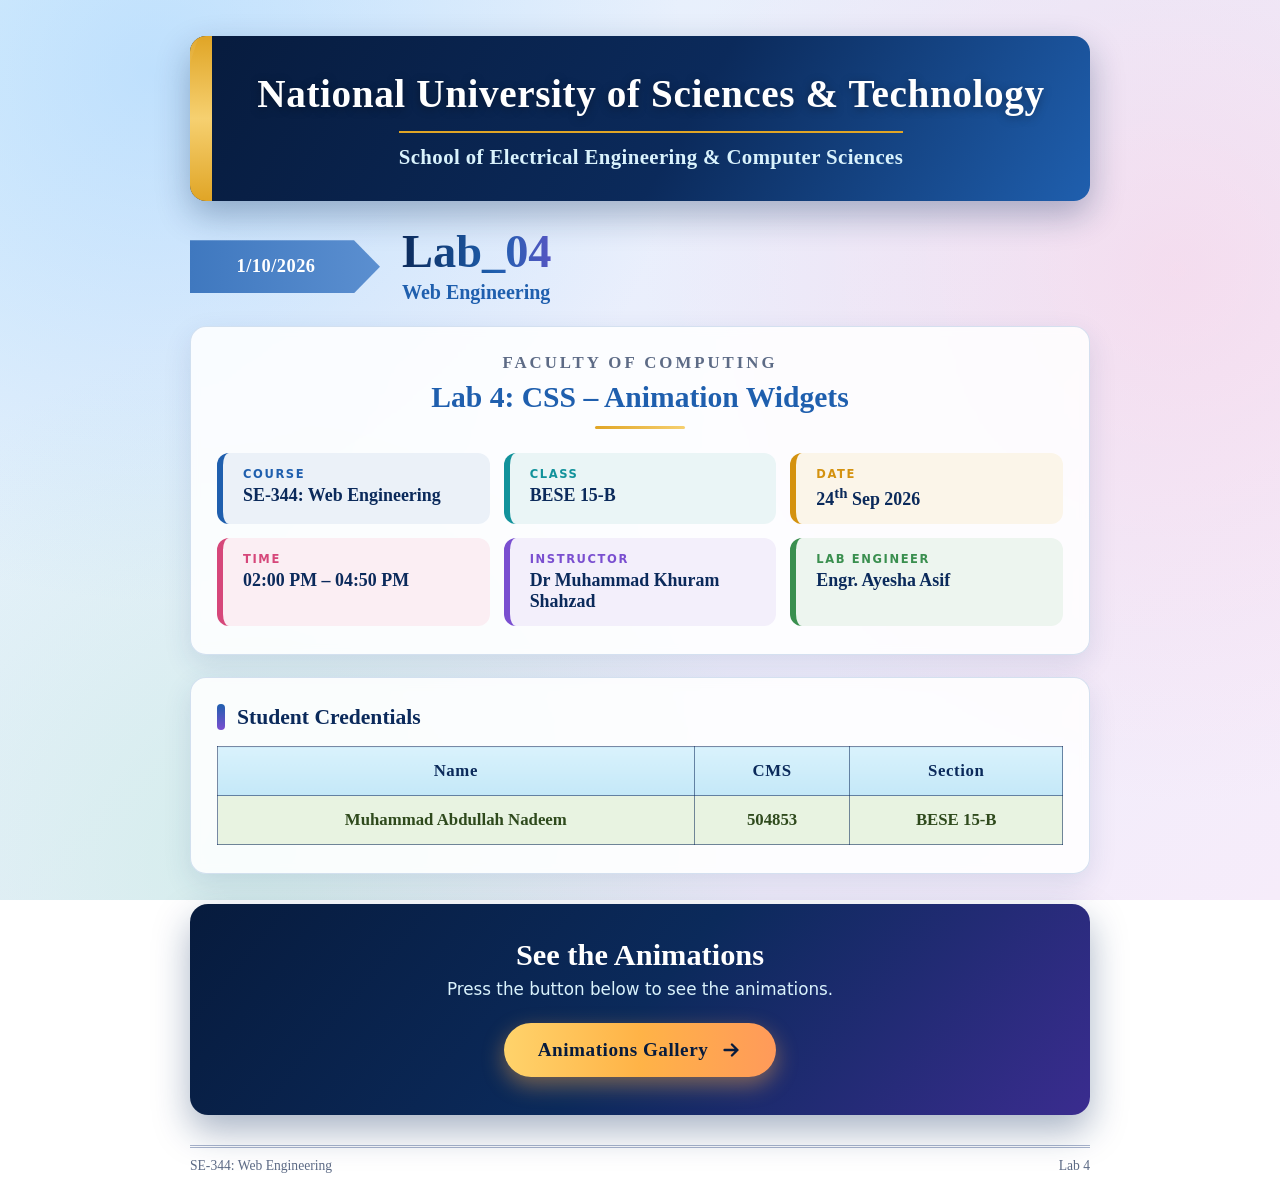
<file: index.html>
<!DOCTYPE html>
<html lang="en">
<head>
  <meta charset="UTF-8">
  <meta name="viewport" content="width=device-width, initial-scale=1.0">
  <title>Lab 4 &ndash; CSS Animation Widgets | Web Engineering</title>
  <link rel="stylesheet" href="home.css">
</head>
<body>

  <div class="sheet">

    <!-- University & school name -->
    <header class="uni-banner">
      <span class="uni-banner__bar" aria-hidden="true"></span>
      <div class="uni-banner__text">
        <h1 class="uni-name">National University of Sciences &amp; Technology</h1>
        <p class="school-name">School of Electrical Engineering &amp; Computer Sciences</p>
      </div>
    </header>

    <main>

      <!-- Lab title + date ribbon -->
      <section class="lab-heading" aria-label="Lab title">
        <div class="ribbon"><time datetime="2026-10-01">1/10/2026</time></div>
        <div class="lab-heading__title">
          <h2>Lab_04</h2>
          <p>Web Engineering</p> 
        </div>
      </section>

      <!-- Course details -->
      <section class="card course" aria-labelledby="lab-topic">
        <p class="eyebrow">Faculty of Computing</p>
        <h2 id="lab-topic" class="lab-topic">Lab 4: CSS &ndash; Animation Widgets</h2>

        <dl class="info-grid">
          <div class="info info--blue">
            <dt>Course</dt>
            <dd>SE-344: Web Engineering</dd>
          </div>
          <div class="info info--teal">
            <dt>Class</dt>
            <dd>BESE 15-B</dd>
          </div>
          <div class="info info--gold">
            <dt>Date</dt>
            <dd>24<sup>th</sup> Sep 2026</dd>
          </div>
          <div class="info info--rose">
            <dt>Time</dt>
            <dd>02:00 PM &ndash; 04:50 PM</dd>
          </div>
          <div class="info info--violet">
            <dt>Instructor</dt>
            <dd>Dr Muhammad Khuram Shahzad</dd>
          </div>
          <div class="info info--green">
            <dt>Lab Engineer</dt>
            <dd>Engr. Ayesha Asif</dd>
          </div>
        </dl>
      </section>

      <!-- Student credentials -->
      <section class="card credentials" aria-labelledby="cred-title">
        <h2 id="cred-title" class="section-title">Student Credentials</h2>
        <div class="table-wrap">
          <table>
            <thead>
              <tr>
                <th scope="col">Name</th>
                <th scope="col">CMS</th>
                <th scope="col">Section</th>
              </tr>
            </thead>
            <tbody>
              <tr>
                <td>Muhammad Abdullah Nadeem</td>
                <td>504853</td>
                <td>BESE 15-B</td>
              </tr>
            </tbody>
          </table>
        </div>
      </section>

      <!-- Call to action -->
      <section class="cta" aria-labelledby="cta-title">
        <h2 id="cta-title" class="cta__title">See the Animations</h2>
        <p class="cta__text">Press the button below to see the animations.</p>
        <a class="cta__button" href="animations.html">
          <span>Animations Gallery</span>
          <svg class="cta__arrow" viewBox="0 0 24 24" width="22" height="22" aria-hidden="true">
            <path d="M5 12h14M13 6l6 6-6 6" fill="none" stroke="currentColor" stroke-width="2.6" stroke-linecap="round" stroke-linejoin="round"/>
          </svg>
        </a>
      </section>

    </main>

    <footer class="sheet-footer">
      <span>SE-344: Web Engineering</span>
      <span>Lab 4</span>
    </footer>

  </div>

</body>
</html>
</file>
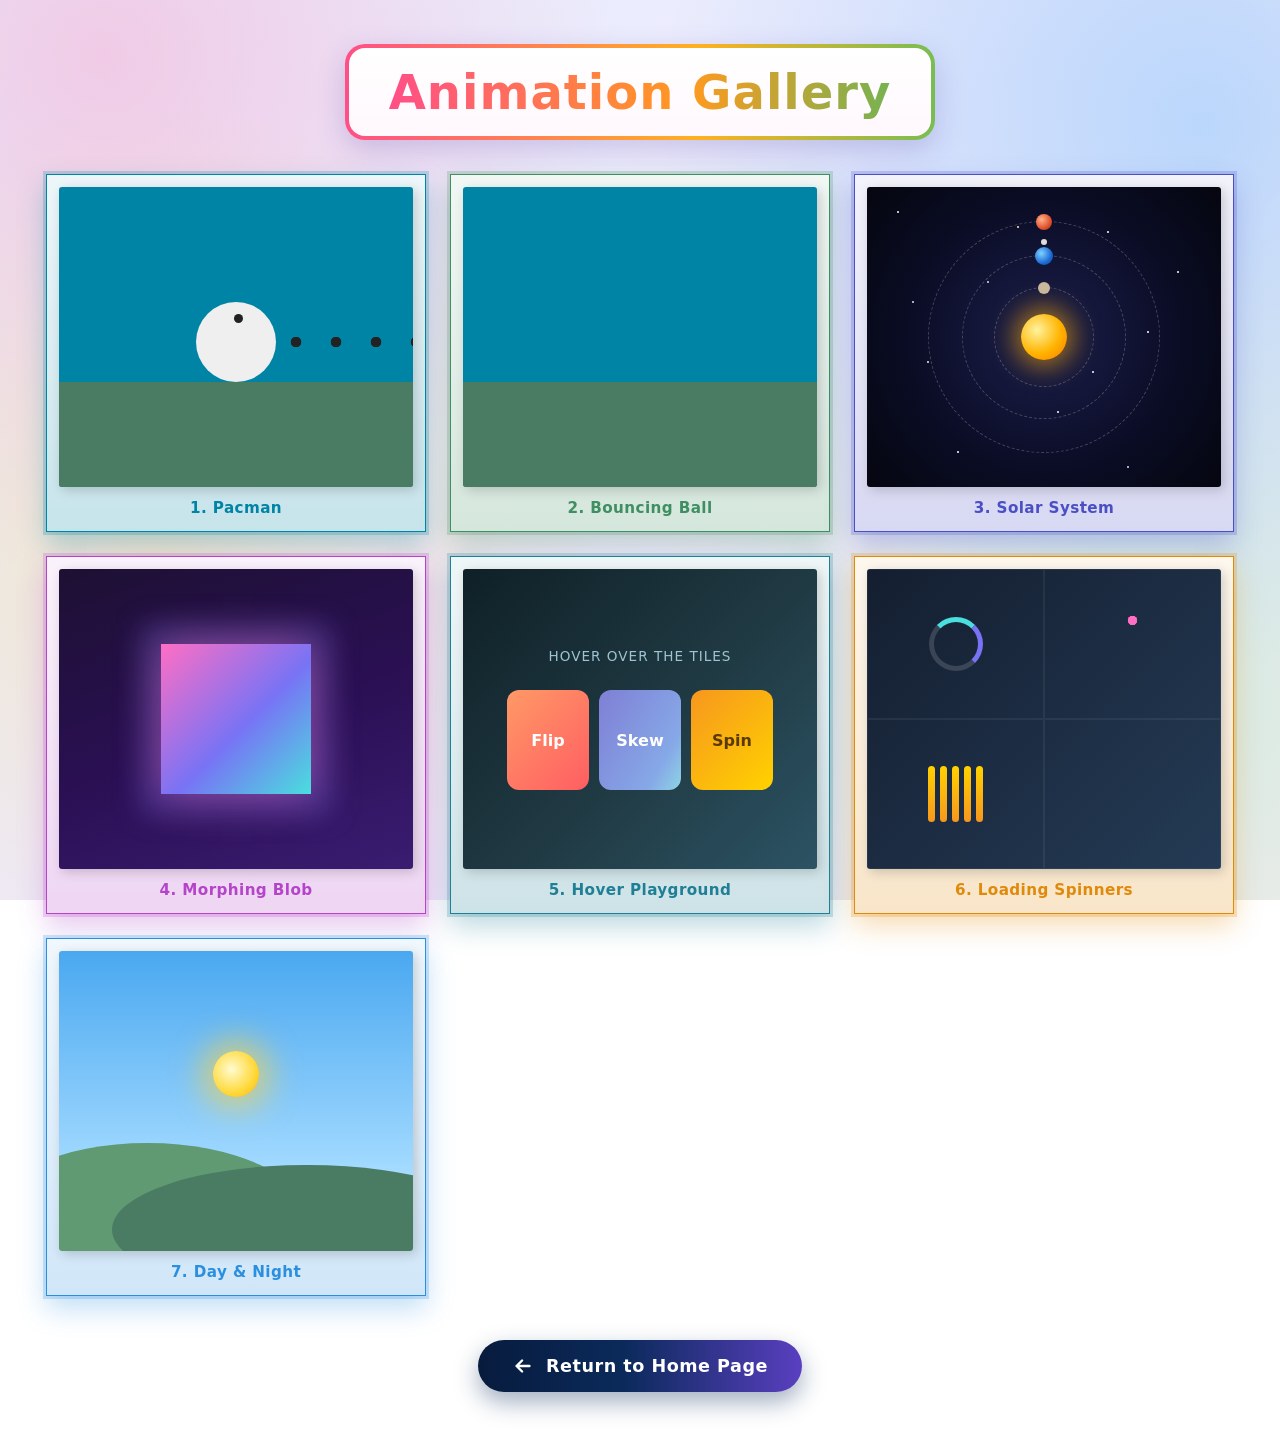
<file: animations.html>
<!DOCTYPE html>
<html lang="en">
<head>
  <meta charset="UTF-8">
  <meta name="viewport" content="width=device-width, initial-scale=1.0">
  <title>Animations Gallery</title>
  <link rel="stylesheet" href="styles.css">
  <link rel="stylesheet" href="gallery.css">
</head>
<body>

  <header class="page-header">
    <h1><span>Animation Gallery</span></h1>
  </header>

  <main class="gallery">

    <!-- 1. PACMAN (mandatory) -->
    <section class="frame" aria-labelledby="t-pacman">
      <div class="scene scene--sky">
        <div class="ground"></div>
        <div class="pacman" role="img" aria-label="Pacman opening and closing its mouth">
          <span class="pacman__half pacman__half--top"></span>
          <span class="pacman__half pacman__half--bottom"></span>
        </div>
        <div class="dots" aria-hidden="true"></div>
      </div>
      <h2 id="t-pacman" class="frame__title">1. Pacman</h2>
    </section>

    <!-- 2. BOUNCING BALL (mandatory) -->
    <section class="frame" aria-labelledby="t-ball">
      <div class="scene scene--sky">
        <div class="ground"></div>
        <div class="ball-lane" role="img" aria-label="A ball bouncing from right to left">
          <span class="ball-shadow"></span>
          <span class="ball"></span>
        </div>
      </div>
      <h2 id="t-ball" class="frame__title">2. Bouncing Ball</h2>
    </section>

    <!-- 3. SOLAR SYSTEM (rotation) -->
    <section class="frame" aria-labelledby="t-solar">
      <div class="scene scene--space">
        <div class="stars" aria-hidden="true"></div>
        <div class="solar" role="img" aria-label="Planets orbiting a sun">
          <div class="sun"></div>
          <div class="orbit orbit--1"><span class="planet planet--1"></span></div>
          <div class="orbit orbit--2">
            <span class="planet planet--2">
              <span class="moon-orbit"><span class="moon"></span></span>
            </span>
          </div>
          <div class="orbit orbit--3"><span class="planet planet--3"></span></div>
        </div>
      </div>
      <h2 id="t-solar" class="frame__title">3. Solar System</h2>
    </section>

    <!-- 4. MORPHING BLOB (morph + scale) -->
    <section class="frame" aria-labelledby="t-morph">
      <div class="scene scene--morph">
        <div class="blob blob--back" aria-hidden="true"></div>
        <div class="blob blob--front" role="img" aria-label="A blob of colour that morphs shape"></div>
        <span class="spark spark--1" aria-hidden="true"></span>
        <span class="spark spark--2" aria-hidden="true"></span>
        <span class="spark spark--3" aria-hidden="true"></span>
      </div>
      <h2 id="t-morph" class="frame__title">4. Morphing Blob</h2>
    </section>

    <!-- 5. HOVER PLAYGROUND (transitions on hover) -->
    <section class="frame" aria-labelledby="t-hover">
      <div class="scene scene--hover">
        <p class="hover-hint">Hover over the tiles</p>
        <div class="tiles">
          <div class="tile tile--flip" tabindex="0">
            <div class="tile__inner">
              <div class="tile__face tile__face--front">Flip</div>
              <div class="tile__face tile__face--back">Hello!</div>
            </div>
          </div>
          <div class="tile tile--skew" tabindex="0"><span>Skew</span></div>
          <div class="tile tile--spin" tabindex="0"><span>Spin</span></div>
        </div>
      </div>
      <h2 id="t-hover" class="frame__title">5. Hover Playground</h2>
    </section>

    <!-- 6. LOADERS (sequential / looping) -->
    <section class="frame" aria-labelledby="t-load">
      <div class="scene scene--loaders">
        <div class="loader-cell"><div class="ring" role="img" aria-label="Ring loader"></div></div>
        <div class="loader-cell">
          <div class="orbit-dots" role="img" aria-label="Orbiting dots loader">
            <i></i><i></i><i></i><i></i><i></i><i></i>
          </div>
        </div>
        <div class="loader-cell">
          <div class="bars" role="img" aria-label="Equalizer loader">
            <i></i><i></i><i></i><i></i><i></i>
          </div>
        </div>
        <div class="loader-cell"><div class="ripple" role="img" aria-label="Ripple loader"><i></i><i></i></div></div>
      </div>
      <h2 id="t-load" class="frame__title">6. Loading Spinners</h2>
    </section>

    <!-- 7. DAY / NIGHT (moving objects) -->
    <section class="frame" aria-labelledby="t-day">
      <div class="scene scene--day">
        <div class="night" aria-hidden="true">
          <span class="star star--1"></span><span class="star star--2"></span>
          <span class="star star--3"></span><span class="star star--4"></span>
          <span class="star star--5"></span><span class="star star--6"></span>
        </div>
        <div class="cloud cloud--1" aria-hidden="true"></div>
        <div class="cloud cloud--2" aria-hidden="true"></div>
        <div class="rotator" role="img" aria-label="Sun and moon crossing the sky">
          <span class="sun-disc"></span>
          <span class="moon-disc"></span>
        </div>
        <div class="hills" aria-hidden="true">
          <span class="hill hill--back"></span>
          <span class="hill hill--front"></span>
        </div>
      </div>
      <h2 id="t-day" class="frame__title">7. Day &amp; Night</h2>
    </section>

  </main>

  <footer class="gallery-footer">
    <a class="home-button" href="index.html">
      <svg class="home-button__arrow" viewBox="0 0 24 24" width="22" height="22" aria-hidden="true">
        <path d="M19 12H5M11 6l-6 6 6 6" fill="none" stroke="currentColor" stroke-width="2.6" stroke-linecap="round" stroke-linejoin="round"/>
      </svg>
      <span>Return to Home Page</span>
    </a>
  </footer>

</body>
</html>
</file>
<file: home.css>
/* ==========================================================
   Home page (index.html)
   Palette follows the Word lab cover: navy, sky-blue, soft grey
   ========================================================== */

:root {
  --navy: #0b2a5b;
  --navy-deep: #071b3d;
  --blue: #1f5fae;
  --sky: #d9f2fc;
  --sky-soft: #eaf8fe;
  --gold: #e0a526;
  --ink: #26324a;
  --muted: #5d6b86;
  --serif: "Cambria", "Georgia", "Times New Roman", serif;
  --sans: "Segoe UI", system-ui, -apple-system, Roboto, Helvetica, Arial, sans-serif;
}

*,
*::before,
*::after { box-sizing: border-box; }

body {
  margin: 0;
  min-height: 100vh;
  font-family: var(--sans);
  color: var(--ink);
  background:
    radial-gradient(circle at 12% 8%, rgba(120, 190, 255, .35), transparent 38%),
    radial-gradient(circle at 92% 30%, rgba(255, 190, 215, .35), transparent 40%),
    radial-gradient(circle at 20% 95%, rgba(170, 235, 205, .35), transparent 38%),
    linear-gradient(135deg, #e3f3fc 0%, #ebeefc 50%, #f6ecfa 100%);
  background-attachment: fixed;
}

.sheet {
  max-width: 940px;
  margin: 0 auto;
  padding: 36px 20px 24px;
}

/* ---------- entrance animation ---------- */
.uni-banner,
.lab-heading,
.card,
.cta {
  opacity: 0;
  animation: rise .8s ease-out forwards;
}
.lab-heading { animation-delay: .15s; }
.course      { animation-delay: .3s; }
.credentials { animation-delay: .45s; }
.cta         { animation-delay: .6s; }

@keyframes rise {
  from { opacity: 0; transform: translateY(24px); }
  to   { opacity: 1; transform: translateY(0); }
}

/* ---------- university banner ---------- */
.uni-banner {
  position: relative;
  display: flex;
  overflow: hidden;
  border-radius: 16px;
  background: linear-gradient(120deg, var(--navy-deep), var(--navy) 55%, var(--blue));
  box-shadow: 0 14px 34px rgba(11, 42, 91, .32);
}

/* gold + navy vertical bar like the Word cover */
.uni-banner__bar {
  flex: 0 0 22px;
  background: linear-gradient(var(--gold), #f6d070 50%, var(--gold));
}

.uni-banner__text {
  position: relative;
  flex: 1;
  padding: 34px 28px 32px;
  text-align: center;
}

/* slow light sweep across the banner */
.uni-banner__text::after {
  content: "";
  position: absolute;
  top: 0;
  bottom: 0;
  width: 120px;
  left: -160px;
  background: linear-gradient(100deg, transparent, rgba(255, 255, 255, .16), transparent);
  transform: skewX(-18deg);
  animation: sweep 7s ease-in-out 1.2s infinite;
}
@keyframes sweep {
  0%        { left: -160px; }
  45%, 100% { left: 110%; }
}

.uni-name {
  margin: 0;
  font-family: var(--serif);
  font-size: clamp(1.45rem, 4.2vw, 2.45rem);
  line-height: 1.2;
  letter-spacing: .6px;
  color: #fff;
  text-shadow: 0 2px 10px rgba(0, 0, 0, .35);
}

.school-name {
  display: inline-block;
  margin: 14px 0 0;
  padding-top: 12px;
  border-top: 2px solid var(--gold);
  font-family: var(--serif);
  font-size: clamp(.95rem, 2.6vw, 1.3rem);
  font-weight: 700;
  letter-spacing: .4px;
  color: var(--sky);
}

/* ---------- date ribbon + lab title ---------- */
.lab-heading {
  display: flex;
  align-items: center;
  gap: 22px;
  margin: 28px 0 8px;
  flex-wrap: wrap;
}

.ribbon {
  position: relative;
  min-width: 190px;
  padding: 16px 44px 16px 26px;
  clip-path: polygon(0 0, calc(100% - 26px) 0, 100% 50%, calc(100% - 26px) 100%, 0 100%);
  background: linear-gradient(90deg, #3f78bf, #5b8fd0);
  color: #fff;
  font-family: var(--serif);
  font-size: 1.15rem;
  font-weight: 700;
  text-align: center;
  letter-spacing: .5px;
}

.lab-heading__title h2 {
  margin: 0;
  font-family: var(--serif);
  font-size: clamp(2rem, 6vw, 2.9rem);
  line-height: 1;
  color: var(--navy);
  background: linear-gradient(90deg, var(--navy), var(--blue), #7a4fd0, var(--blue), var(--navy));
  background-size: 250% 100%;
  -webkit-background-clip: text;
  background-clip: text;
  -webkit-text-fill-color: transparent;
  animation: flow 6s linear infinite;
}
@keyframes flow { to { background-position: 250% 0; } }

.lab-heading__title p {
  margin: 6px 0 0;
  font-family: var(--serif);
  font-size: 1.25rem;
  font-weight: 700;
  color: var(--blue);
}

/* ---------- cards ---------- */
.card {
  margin-top: 22px;
  padding: 26px 26px 28px;
  border-radius: 16px;
  background: rgba(255, 255, 255, .86);
  border: 1px solid rgba(31, 95, 174, .18);
  box-shadow: 0 10px 28px rgba(31, 60, 120, .12);
  backdrop-filter: blur(4px);
}

.eyebrow {
  margin: 0;
  text-align: center;
  font-family: var(--serif);
  font-size: 1.05rem;
  font-weight: 700;
  letter-spacing: 3px;
  text-transform: uppercase;
  color: var(--muted);
}

.lab-topic {
  margin: 8px 0 24px;
  text-align: center;
  font-family: var(--serif);
  font-size: clamp(1.3rem, 3.6vw, 1.85rem);
  color: var(--blue);
}
.lab-topic::after {
  content: "";
  display: block;
  width: 90px;
  height: 3px;
  margin: 12px auto 0;
  border-radius: 3px;
  background: linear-gradient(90deg, var(--gold), #f6d070);
}

/* ---------- info tiles ---------- */
.info-grid {
  display: grid;
  grid-template-columns: repeat(auto-fit, minmax(250px, 1fr));
  gap: 14px;
  margin: 0;
}

.info {
  --c: var(--blue);
  padding: 14px 18px 14px 20px;
  border-radius: 12px;
  border-left: 6px solid var(--c);
  background: color-mix(in srgb, var(--c) 9%, #fff);
  transition: transform .25s ease, box-shadow .25s ease;
}
.info:hover {
  transform: translateY(-4px);
  box-shadow: 0 10px 20px color-mix(in srgb, var(--c) 28%, transparent);
}
.info--blue   { --c: #1f5fae; }
.info--teal   { --c: #12929b; }
.info--gold   { --c: #d4920f; }
.info--rose   { --c: #d6477a; }
.info--violet { --c: #7a4fd0; }
.info--green  { --c: #3a8f4f; }

.info dt {
  margin: 0 0 4px;
  font-size: .72rem;
  font-weight: 700;
  letter-spacing: 1.6px;
  text-transform: uppercase;
  color: var(--c);
}
.info dd {
  margin: 0;
  font-family: var(--serif);
  font-size: 1.12rem;
  font-weight: 700;
  color: var(--navy);
}

/* ---------- credentials table ---------- */
.section-title {
  margin: 0 0 16px;
  font-family: var(--serif);
  font-size: 1.35rem;
  color: var(--navy);
  display: flex;
  align-items: center;
  gap: 12px;
}
.section-title::before {
  content: "";
  width: 8px;
  height: 26px;
  border-radius: 4px;
  background: linear-gradient(var(--blue), #7a4fd0);
}

.table-wrap { overflow-x: auto; }

table {
  width: 100%;
  border-collapse: collapse;
  overflow: hidden;
  font-family: var(--serif);
  border: 1.5px solid var(--navy);
}
th, td {
  padding: 14px 16px;
  text-align: center;
  border: 1px solid rgba(11, 42, 91, .55);
}
thead th {
  background: linear-gradient(var(--sky), #c4e8f8);
  color: var(--navy);
  font-size: 1.05rem;
  letter-spacing: .6px;
}
tbody td {
  background: #e8f3e1;
  color: #2f4a1d;
  font-weight: 700;
  font-size: 1.05rem;
  transition: background .25s ease;
}
tbody tr:hover td { background: #d7ecc9; }

/* ---------- call to action ---------- */
.cta {
  margin-top: 30px;
  padding: 34px 20px 38px;
  text-align: center;
  border-radius: 18px;
  color: #fff;
  background: linear-gradient(130deg, var(--navy-deep), var(--navy) 50%, #3a2c8f);
  box-shadow: 0 16px 36px rgba(11, 42, 91, .35);
}

.cta__title {
  margin: 0 0 6px;
  font-family: var(--serif);
  font-size: clamp(1.4rem, 4vw, 1.9rem);
  color: #fff;
}
.cta__text {
  margin: 0 0 24px;
  font-size: 1.05rem;
  color: var(--sky);
}

.cta__button {
  display: inline-flex;
  align-items: center;
  gap: 12px;
  padding: 16px 34px;
  border-radius: 999px;
  text-decoration: none;
  font-family: var(--serif);
  font-size: 1.2rem;
  font-weight: 700;
  letter-spacing: .5px;
  color: var(--navy-deep);
  background: linear-gradient(90deg, #ffd36b, #ffb347 50%, #ff9a5a);
  box-shadow: 0 8px 22px rgba(255, 170, 70, .45);
  animation: pulse 2.4s ease-in-out infinite;
  transition: transform .25s ease, box-shadow .25s ease, background-position .4s ease;
}
.cta__button:hover,
.cta__button:focus-visible {
  transform: translateY(-4px) scale(1.06);
  box-shadow: 0 14px 30px rgba(255, 170, 70, .65);
  outline: none;
}
.cta__button:active { transform: translateY(0) scale(.98); }
.cta__arrow { transition: transform .25s ease; }
.cta__button:hover .cta__arrow,
.cta__button:focus-visible .cta__arrow { transform: translateX(7px); }

@keyframes pulse {
  0%, 100% { box-shadow: 0 8px 22px rgba(255, 170, 70, .45), 0 0 0 0 rgba(255, 190, 90, .55); }
  50%      { box-shadow: 0 8px 22px rgba(255, 170, 70, .45), 0 0 0 14px rgba(255, 190, 90, 0); }
}

/* ---------- footer ---------- */
.sheet-footer {
  display: flex;
  justify-content: space-between;
  margin-top: 30px;
  padding-top: 10px;
  border-top: 3px double #a9b4cc;
  font-family: var(--serif);
  font-size: .85rem;
  color: var(--muted);
}

@media (max-width: 560px) {
  .card { padding: 20px 16px 22px; }
  .lab-heading { justify-content: center; text-align: center; }
}
</file>
<file: styles.css>
/* ==========================================================
   CSS Animation Lab
   1. Base & layout
   2. Pacman
   3. Bouncing ball
   4. Solar system
   5. Morphing blob
   6. Hover playground
   7. Loading spinners
   8. Day & night
   ========================================================== */

/* ---------- 1. BASE & LAYOUT ---------- */
:root {
  --sky: #0084a5;
  --ground: #4a7c63;
  --ink: #222;
  --paper: #efefef;
  --frame-line: #e0474c;
  --scene-h: 300px;
}

*,
*::before,
*::after { box-sizing: border-box; }

body {
  margin: 0;
  font-family: "Segoe UI", system-ui, -apple-system, Roboto, Helvetica, Arial, sans-serif;
  background: #fff;
  color: #2b2f36;
}

.page-header {
  text-align: center;
  padding: 36px 16px 8px;
}
.page-header h1 {
  margin: 0 0 6px;
  font-size: clamp(1.7rem, 4vw, 2.4rem);
  letter-spacing: .5px;
}
.page-header p { margin: 0; color: #6b7280; }

.gallery {
  display: grid;
  grid-template-columns: repeat(auto-fit, minmax(300px, 380px));
  justify-content: center;
  gap: 24px;
  padding: 24px 20px 40px;
}

/* the thin red frame used in the reference screenshot */
.frame {
  margin: 0;
  padding: 12px 12px 6px;
  border: 1px solid var(--frame-line);
  background: #fff;
}

.frame__title {
  margin: 0;
  padding: 12px 0 8px;
  text-align: center;
  font-size: .95rem;
  font-weight: 600;
  color: #444;
}
.frame__title small {
  display: block;
  font-size: .72rem;
  font-weight: 400;
  color: #888;
  letter-spacing: .6px;
  text-transform: uppercase;
}

.scene {
  position: relative;
  height: var(--scene-h);
  overflow: hidden;
  border-radius: 3px;
  box-shadow: 3px 3px 12px rgba(0, 0, 0, .18);
}

.scene--sky { background: var(--sky); }

.ground {
  position: absolute;
  left: 0;
  right: 0;
  bottom: 0;
  height: 35%;
  background: var(--ground);
}

.page-footer {
  text-align: center;
  padding: 0 16px 28px;
  color: #9aa0a8;
  font-size: .85rem;
}

/* ---------- 2. PACMAN ---------- */
/* Pacman stays in place: only the two halves rotate (mouth)
   and the dot strip scrolls toward the mouth. */
.pacman {
  position: absolute;
  left: 50%;
  bottom: 35%;
  width: 80px;
  height: 80px;
  margin-left: -40px;
}

.pacman__half {
  position: absolute;
  left: 0;
  width: 80px;
  height: 40px;
  background: var(--paper);
}
.pacman__half--top {
  top: 0;
  border-radius: 80px 80px 0 0;
  transform-origin: 50% 100%;
  animation: chomp-top .7s ease-in-out infinite;
}
.pacman__half--bottom {
  top: 40px;
  border-radius: 0 0 80px 80px;
  transform-origin: 50% 0;
  animation: chomp-bottom .7s ease-in-out infinite;
}

/* the eye */
.pacman__half--top::after {
  content: "";
  position: absolute;
  top: 12px;
  left: 38px;
  width: 9px;
  height: 9px;
  border-radius: 50%;
  background: var(--ink);
}

@keyframes chomp-top {
  0%, 100% { transform: rotate(-32deg); }
  50%      { transform: rotate(0deg); }
}
@keyframes chomp-bottom {
  0%, 100% { transform: rotate(32deg); }
  50%      { transform: rotate(0deg); }
}

/* the dots: one repeating radial-gradient strip that scrolls */
.dots {
  position: absolute;
  left: calc(50% + 40px);   /* starts at the lips of Pacman */
  right: 0;
  bottom: calc(35% + 35px); /* level with the middle of the mouth */
  height: 10px;
  background:
    radial-gradient(circle at 20px 5px, var(--ink) 5px, transparent 5.6px)
    0 0 / 40px 10px repeat-x;
  animation: dots-flow 1s linear infinite;
}

@keyframes dots-flow {
  from { background-position-x: 0; }
  to   { background-position-x: -40px; }
}

/* ---------- 3. BOUNCING BALL ---------- */
/* .ball-lane crosses the scene right -> left (linear, moderate speed).
   .ball bounces; each bounce is lower than the one before.
   Both use the same duration so they stay in sync and the loop is seamless. */
.ball-lane {
  position: absolute;
  top: 0;
  bottom: 35%;
  left: -40px;
  width: calc(100% + 80px);
  animation: ball-travel 8s linear infinite;
}

.ball,
.ball-shadow {
  position: absolute;
  right: 0;
}

.ball {
  bottom: 0;
  width: 40px;
  height: 40px;
  border-radius: 50%;
  background: var(--paper);
  animation: ball-bounce 8s infinite;
}

.ball-shadow {
  bottom: -5px;
  width: 40px;
  height: 8px;
  border-radius: 50%;
  background: rgba(0, 0, 0, .22);
  animation: ball-shadow 8s infinite;
}

@keyframes ball-travel {
  from { transform: translateX(0); }
  to   { transform: translateX(-100%); }
}

/* falling = ease-in (accelerate), rising = ease-out (decelerate) */
@keyframes ball-bounce {
  0%     { transform: translateY(-130px) scale(1, 1); animation-timing-function: cubic-bezier(.55, 0, 1, .45); }
  13.9%  { transform: translateY(0)      scale(1.12, .88); animation-timing-function: cubic-bezier(0, .55, .45, 1); }
  26.1%  { transform: translateY(-100px) scale(1, 1); animation-timing-function: cubic-bezier(.55, 0, 1, .45); }
  38.3%  { transform: translateY(0)      scale(1.1, .9);  animation-timing-function: cubic-bezier(0, .55, .45, 1); }
  48.5%  { transform: translateY(-70px)  scale(1, 1); animation-timing-function: cubic-bezier(.55, 0, 1, .45); }
  58.7%  { transform: translateY(0)      scale(1.08, .92); animation-timing-function: cubic-bezier(0, .55, .45, 1); }
  66.9%  { transform: translateY(-45px)  scale(1, 1); animation-timing-function: cubic-bezier(.55, 0, 1, .45); }
  75.1%  { transform: translateY(0)      scale(1.06, .94); animation-timing-function: cubic-bezier(0, .55, .45, 1); }
  81.2%  { transform: translateY(-25px)  scale(1, 1); animation-timing-function: cubic-bezier(.55, 0, 1, .45); }
  87.3%  { transform: translateY(0)      scale(1.04, .96); animation-timing-function: cubic-bezier(0, .55, .45, 1); }
  91.2%  { transform: translateY(-10px)  scale(1, 1); animation-timing-function: cubic-bezier(.55, 0, 1, .45); }
  95.1%  { transform: translateY(0)      scale(1, 1); animation-timing-function: cubic-bezier(0, .55, .45, 1); }
  97.5%  { transform: translateY(-4px)   scale(1, 1); animation-timing-function: cubic-bezier(.55, 0, 1, .45); }
  100%   { transform: translateY(0)      scale(1, 1); }
}

/* shadow shrinks and fades as the ball rises */
@keyframes ball-shadow {
  0%     { transform: scaleX(.35); opacity: .08; animation-timing-function: cubic-bezier(.55, 0, 1, .45); }
  13.9%  { transform: scaleX(1);   opacity: .25; animation-timing-function: cubic-bezier(0, .55, .45, 1); }
  26.1%  { transform: scaleX(.4);  opacity: .1;  animation-timing-function: cubic-bezier(.55, 0, 1, .45); }
  38.3%  { transform: scaleX(1);   opacity: .25; animation-timing-function: cubic-bezier(0, .55, .45, 1); }
  48.5%  { transform: scaleX(.5);  opacity: .14; animation-timing-function: cubic-bezier(.55, 0, 1, .45); }
  58.7%  { transform: scaleX(1);   opacity: .25; animation-timing-function: cubic-bezier(0, .55, .45, 1); }
  66.9%  { transform: scaleX(.65); opacity: .18; animation-timing-function: cubic-bezier(.55, 0, 1, .45); }
  75.1%  { transform: scaleX(1);   opacity: .25; animation-timing-function: cubic-bezier(0, .55, .45, 1); }
  81.2%  { transform: scaleX(.8);  opacity: .21; animation-timing-function: cubic-bezier(.55, 0, 1, .45); }
  87.3%  { transform: scaleX(1);   opacity: .25; animation-timing-function: cubic-bezier(0, .55, .45, 1); }
  91.2%  { transform: scaleX(.92); opacity: .23; animation-timing-function: cubic-bezier(.55, 0, 1, .45); }
  95.1%  { transform: scaleX(1);   opacity: .25; animation-timing-function: cubic-bezier(0, .55, .45, 1); }
  97.5%  { transform: scaleX(.97); opacity: .24; animation-timing-function: cubic-bezier(.55, 0, 1, .45); }
  100%   { transform: scaleX(1);   opacity: .25; }
}

/* ---------- 4. SOLAR SYSTEM (rotation) ---------- */
.scene--space {
  background: radial-gradient(circle at 50% 50%, #1b1f4b 0%, #0a0c24 60%, #05060f 100%);
}

.stars {
  position: absolute;
  top: 24px;
  left: 30px;
  width: 2px;
  height: 2px;
  border-radius: 50%;
  background: #fff;
  box-shadow:
    210px 20px #fff, 90px 70px #cfe3ff, 250px 120px #fff, 30px 150px #ffe9c4,
    160px 200px #fff, 230px 255px #cfe3ff, 60px 240px #fff, 120px 15px #ffe9c4,
    280px 60px #fff, 15px 90px #cfe3ff, 195px 160px #fff;
  animation: twinkle 3s ease-in-out infinite;
}

@keyframes twinkle {
  0%, 100% { opacity: 1; }
  50%      { opacity: .25; }
}

.solar {
  position: absolute;
  top: 50%;
  left: 50%;
  width: 0;
  height: 0;
}

.sun {
  position: absolute;
  width: 46px;
  height: 46px;
  margin: -23px 0 0 -23px;
  border-radius: 50%;
  background: radial-gradient(circle at 35% 35%, #fff3a0, #ffb400 55%, #ff7a00);
  box-shadow: 0 0 25px 8px rgba(255, 170, 0, .55);
  animation: sun-pulse 3s ease-in-out infinite;
}

@keyframes sun-pulse {
  0%, 100% { transform: scale(1); }
  50%      { transform: scale(1.12); }
}

.orbit {
  position: absolute;
  top: 0;
  left: 0;
  border: 1px dashed rgba(255, 255, 255, .22);
  border-radius: 50%;
  animation: spin linear infinite;
}
.orbit--1 { width: 100px; height: 100px; margin: -50px 0 0 -50px; animation-duration: 5s; }
.orbit--2 { width: 164px; height: 164px; margin: -82px 0 0 -82px; animation-duration: 11s; }
.orbit--3 { width: 232px; height: 232px; margin: -116px 0 0 -116px; animation-duration: 19s; animation-direction: reverse; }

@keyframes spin { to { transform: rotate(360deg); } }

.planet {
  position: absolute;
  top: 0;
  left: 50%;
  border-radius: 50%;
}
.planet--1 { width: 12px; height: 12px; margin: -6px 0 0 -6px; background: #c9b79c; }
.planet--2 {
  width: 18px; height: 18px; margin: -9px 0 0 -9px;
  background: radial-gradient(circle at 35% 35%, #7fd1ff, #1c6bd6 60%, #0d3d8a);
}
.planet--3 {
  width: 16px; height: 16px; margin: -8px 0 0 -8px;
  background: radial-gradient(circle at 35% 35%, #ffb18a, #e0522d 60%, #8f2a12);
}

.moon-orbit {
  position: absolute;
  top: 50%;
  left: 50%;
  width: 34px;
  height: 34px;
  margin: -17px 0 0 -17px;
  animation: spin 2s linear infinite;
}
.moon {
  position: absolute;
  top: 0;
  left: 50%;
  width: 6px;
  height: 6px;
  margin-left: -3px;
  border-radius: 50%;
  background: #ddd;
}

/* ---------- 5. MORPHING BLOB (morph + scale) ---------- */
.scene--morph {
  background: linear-gradient(160deg, #1d1033 0%, #2b1055 55%, #3a1c71 100%);
}

.blob {
  position: absolute;
  top: 50%;
  left: 50%;
  width: 150px;
  height: 150px;
  margin: -75px 0 0 -75px;
}
.blob--front {
  background: linear-gradient(135deg, #ff6ec4, #7873f5 55%, #4adede);
  box-shadow: 0 0 40px rgba(255, 110, 196, .45);
  animation:
    morph 8s ease-in-out infinite,
    hue 10s linear infinite;
}
.blob--back {
  width: 190px;
  height: 190px;
  margin: -95px 0 0 -95px;
  background: rgba(120, 115, 245, .28);
  filter: blur(14px);
  animation: morph 8s ease-in-out infinite reverse;
}

@keyframes morph {
  0%   { border-radius: 60% 40% 30% 70% / 60% 30% 70% 40%; transform: rotate(0deg)   scale(1); }
  25%  { border-radius: 30% 60% 70% 40% / 50% 60% 30% 60%; transform: rotate(90deg)  scale(1.12); }
  50%  { border-radius: 50% 50% 33% 67% / 55% 27% 73% 45%; transform: rotate(180deg) scale(.92); }
  75%  { border-radius: 70% 30% 50% 50% / 30% 60% 40% 70%; transform: rotate(270deg) scale(1.1); }
  100% { border-radius: 60% 40% 30% 70% / 60% 30% 70% 40%; transform: rotate(360deg) scale(1); }
}
@keyframes hue {
  to { filter: hue-rotate(360deg); }
}

.spark {
  position: absolute;
  width: 8px;
  height: 8px;
  border-radius: 50%;
  background: #fff;
  opacity: 0;
  animation: spark 4s ease-in-out infinite;
}
.spark--1 { top: 18%; left: 20%; }
.spark--2 { top: 70%; left: 78%; animation-delay: 1.3s; }
.spark--3 { top: 24%; left: 80%; animation-delay: 2.6s; }

@keyframes spark {
  0%, 100% { opacity: 0; transform: scale(0); }
  50%      { opacity: .9; transform: scale(1.4); }
}

/* ---------- 6. HOVER PLAYGROUND (transitions) ---------- */
.scene--hover {
  display: flex;
  flex-direction: column;
  align-items: center;
  justify-content: center;
  gap: 26px;
  background: linear-gradient(135deg, #0f2027, #203a43 55%, #2c5364);
}

.hover-hint {
  margin: 0;
  color: #9fc3d1;
  font-size: .85rem;
  letter-spacing: 1px;
  text-transform: uppercase;
  animation: hint 2s ease-in-out infinite;
}
@keyframes hint {
  0%, 100% { opacity: .5; }
  50%      { opacity: 1; }
}

.tiles {
  display: flex;
  gap: 10px;
  justify-content: center;
}

.tile {
  width: 82px;
  height: 100px;
  color: #fff;
  font-weight: 700;
  cursor: pointer;
  outline: none;
}

/* flip (3D) */
.tile--flip { perspective: 500px; }
.tile__inner {
  position: relative;
  width: 100%;
  height: 100%;
  transform-style: preserve-3d;
  transition: transform .7s cubic-bezier(.4, .2, .2, 1);
}
.tile--flip:hover .tile__inner,
.tile--flip:focus-visible .tile__inner { transform: rotateY(180deg); }

.tile__face {
  position: absolute;
  inset: 0;
  display: grid;
  place-items: center;
  border-radius: 12px;
  backface-visibility: hidden;
}
.tile__face--front { background: linear-gradient(135deg, #ff9966, #ff5e62); }
.tile__face--back  { background: linear-gradient(135deg, #36d1dc, #5b86e5); transform: rotateY(180deg); }

/* skew + sliding colour */
.tile--skew {
  display: grid;
  place-items: center;
  border-radius: 12px;
  background: linear-gradient(120deg, #7f7fd5 0%, #86a8e7 40%, #91eae4 60%, #7f7fd5 100%);
  background-size: 250% 100%;
  background-position: 0 0;
  transition: transform .45s ease, background-position .6s ease, box-shadow .45s ease;
}
.tile--skew span { transition: transform .45s ease; }
.tile--skew:hover,
.tile--skew:focus-visible {
  transform: skewX(-14deg) scale(1.1);
  background-position: 100% 0;
  box-shadow: 8px 10px 18px rgba(0, 0, 0, .35);
}
.tile--skew:hover span,
.tile--skew:focus-visible span { transform: skewX(14deg); }

/* spin + shape change */
.tile--spin {
  display: grid;
  place-items: center;
  border-radius: 12px;
  background: linear-gradient(135deg, #f7971e, #ffd200);
  color: #5a3a00;
  transition: transform .7s cubic-bezier(.3, 1.4, .5, 1), border-radius .7s ease, background .7s ease;
}
.tile--spin:hover,
.tile--spin:focus-visible {
  transform: rotate(360deg) scale(1.12);
  border-radius: 50%;
  background: linear-gradient(135deg, #a8ff78, #78ffd6);
}

/* ---------- 7. LOADING SPINNERS (sequential loops) ---------- */
.scene--loaders {
  display: grid;
  grid-template-columns: 1fr 1fr;
  grid-template-rows: 1fr 1fr;
  background: linear-gradient(135deg, #141e30, #243b55);
}
.loader-cell {
  display: grid;
  place-items: center;
  border: 1px solid rgba(255, 255, 255, .06);
}

/* a) ring */
.ring {
  width: 54px;
  height: 54px;
  border: 5px solid rgba(255, 255, 255, .15);
  border-top-color: #4adede;
  border-right-color: #7873f5;
  border-radius: 50%;
  animation: spin 1s linear infinite;
}

/* b) chasing dots */
.orbit-dots {
  position: relative;
  width: 56px;
  height: 56px;
}
.orbit-dots i {
  position: absolute;
  inset: 0;
  animation: spin 1.5s cubic-bezier(.5, .1, .5, .9) infinite;
}
.orbit-dots i::before {
  content: "";
  position: absolute;
  top: 0;
  left: 50%;
  width: 9px;
  height: 9px;
  margin-left: -4.5px;
  border-radius: 50%;
  background: #ff6ec4;
}
.orbit-dots i:nth-child(1) { animation-delay: 0s; }
.orbit-dots i:nth-child(2) { animation-delay: .1s; }
.orbit-dots i:nth-child(3) { animation-delay: .2s; }
.orbit-dots i:nth-child(4) { animation-delay: .3s; }
.orbit-dots i:nth-child(5) { animation-delay: .4s; }
.orbit-dots i:nth-child(6) { animation-delay: .5s; }
.orbit-dots i:nth-child(1)::before { opacity: 1; }
.orbit-dots i:nth-child(2)::before { opacity: .8; }
.orbit-dots i:nth-child(3)::before { opacity: .6; }
.orbit-dots i:nth-child(4)::before { opacity: .45; }
.orbit-dots i:nth-child(5)::before { opacity: .3; }
.orbit-dots i:nth-child(6)::before { opacity: .15; }

/* c) equalizer bars */
.bars {
  display: flex;
  align-items: center;
  gap: 5px;
  height: 56px;
}
.bars i {
  width: 7px;
  height: 100%;
  border-radius: 4px;
  background: linear-gradient(#ffd200, #f7971e);
  transform-origin: center;
  animation: eq 1s ease-in-out infinite;
}
.bars i:nth-child(2) { animation-delay: .12s; }
.bars i:nth-child(3) { animation-delay: .24s; }
.bars i:nth-child(4) { animation-delay: .36s; }
.bars i:nth-child(5) { animation-delay: .48s; }
@keyframes eq {
  0%, 100% { transform: scaleY(.25); }
  50%      { transform: scaleY(1); }
}

/* d) ripple */
.ripple {
  position: relative;
  width: 56px;
  height: 56px;
}
.ripple i {
  position: absolute;
  inset: 0;
  border: 3px solid #78ffd6;
  border-radius: 50%;
  opacity: 0;
  animation: ripple 1.8s ease-out infinite;
}
.ripple i:nth-child(2) { animation-delay: .9s; }
@keyframes ripple {
  0%   { transform: scale(.1); opacity: 1; }
  100% { transform: scale(1);  opacity: 0; }
}

/* ---------- 8. DAY & NIGHT (moving objects) ---------- */
.scene--day {
  background: linear-gradient(#4aa8f0 0%, #9fd8ff 70%, #d8f1ff 100%);
}

/* warm sunrise / sunset glow */
.scene--day::before {
  content: "";
  position: absolute;
  inset: 0;
  background: linear-gradient(#ff7e5f 0%, #feb47b 55%, #ffe3b0 100%);
  opacity: 0;
  animation: glow 20s linear infinite;
}
@keyframes glow {
  0%   { opacity: 0; }
  12%  { opacity: 0; }
  22%  { opacity: .85; }
  30%  { opacity: 0; }
  70%  { opacity: 0; }
  78%  { opacity: .85; }
  88%  { opacity: 0; }
  100% { opacity: 0; }
}

/* night sky layer */
.night {
  position: absolute;
  inset: 0;
  background: linear-gradient(#050818 0%, #0d1b3e 60%, #1b2d5c 100%);
  opacity: 0;
  animation: night 20s linear infinite;
}
@keyframes night {
  0%   { opacity: 0; }
  20%  { opacity: 0; }
  32%  { opacity: 1; }
  68%  { opacity: 1; }
  80%  { opacity: 0; }
  100% { opacity: 0; }
}

.star {
  position: absolute;
  width: 3px;
  height: 3px;
  border-radius: 50%;
  background: #fff;
  box-shadow: 0 0 6px 1px rgba(255, 255, 255, .8);
  animation: twinkle 2s ease-in-out infinite;
}
.star--1 { top: 12%; left: 14%; }
.star--2 { top: 24%; left: 38%; animation-delay: .5s; }
.star--3 { top: 10%; left: 62%; animation-delay: 1s; }
.star--4 { top: 30%; left: 82%; animation-delay: 1.5s; }
.star--5 { top: 42%; left: 22%; animation-delay: .8s; }
.star--6 { top: 38%; left: 70%; animation-delay: .3s; }

/* sun and moon sit on opposite ends of one rotating wheel */
.rotator {
  position: absolute;
  left: 50%;
  bottom: -220px;
  width: 440px;
  height: 440px;
  margin-left: -220px;
  animation: spin 20s linear infinite;
}
.sun-disc,
.moon-disc {
  position: absolute;
  left: 50%;
  width: 46px;
  height: 46px;
  margin-left: -23px;
  border-radius: 50%;
}
.sun-disc {
  top: 20px;
  background: radial-gradient(circle at 40% 40%, #fffbd0, #ffd93b 60%, #ffb300);
  box-shadow: 0 0 30px 12px rgba(255, 210, 60, .6);
}
.moon-disc {
  bottom: 20px;
  background: radial-gradient(circle at 35% 35%, #ffffff, #dfe6f0 60%, #b9c4d6);
  box-shadow: 0 0 22px 6px rgba(220, 230, 255, .45);
}

/* clouds drift across and fade at night */
.cloud {
  position: absolute;
  width: 70px;
  height: 22px;
  border-radius: 22px;
  background: #fff;
  animation:
    drift 26s linear infinite,
    cloud-dim 20s linear infinite;
}
.cloud::before,
.cloud::after {
  content: "";
  position: absolute;
  background: inherit;
  border-radius: 50%;
}
.cloud::before { width: 34px; height: 34px; top: -16px; left: 10px; }
.cloud::after  { width: 26px; height: 26px; top: -10px; left: 36px; }
.cloud--1 { top: 22%; left: -90px; }
.cloud--2 { top: 40%; left: -90px; transform: scale(.7); animation-delay: -13s, 0s; }

@keyframes drift {
  from { translate: 0 0; }
  to   { translate: 520px 0; }
}
@keyframes cloud-dim {
  0%   { opacity: 1; }
  18%  { opacity: 1; }
  32%  { opacity: .12; }
  68%  { opacity: .12; }
  80%  { opacity: 1; }
  100% { opacity: 1; }
}

.hills {
  position: absolute;
  left: 0;
  right: 0;
  bottom: 0;
  height: 36%;
  animation: hills-dim 20s linear infinite;
}
@keyframes hills-dim {
  0%   { filter: brightness(1); }
  18%  { filter: brightness(1); }
  32%  { filter: brightness(.4); }
  68%  { filter: brightness(.4); }
  80%  { filter: brightness(1); }
  100% { filter: brightness(1); }
}
.hill {
  position: absolute;
  bottom: -40%;
  border-radius: 50%;
}
.hill--back  { left: -20%; width: 90%;  height: 140%; background: #5f9a73; }
.hill--front { right: -25%; width: 110%; height: 120%; background: #4a7c63; }
</file>
<file: gallery.css>
/* ==========================================================
   Animations Gallery page (animations.html) - styling only.
   Loaded AFTER styles.css. It never touches the animation
   rules, scene sizes, or the width/height/padding/border-width
   of the frames: it only adds colour, glow and page decoration.
   ========================================================== */

:root {
  --g-navy: #0b2a5b;
  --g-navy-deep: #071b3d;
}

/* ---------- page background ---------- */
body {
  min-height: 100vh;
  background:
    radial-gradient(circle at 8% 6%,  rgba(255, 140, 190, .38), transparent 36%),
    radial-gradient(circle at 94% 14%, rgba(110, 190, 255, .42), transparent 38%),
    radial-gradient(circle at 12% 62%, rgba(255, 215, 110, .32), transparent 36%),
    radial-gradient(circle at 90% 78%, rgba(150, 235, 190, .38), transparent 38%),
    linear-gradient(135deg, #e6f2ff 0%, #eee8fb 50%, #fdebf3 100%);
  background-attachment: fixed;
}

/* ---------- animated title in a frame ---------- */
.page-header { padding: 44px 16px 10px; }

.page-header h1 {
  display: inline-block;
  margin: 0;
  padding: 16px 40px;
  border: 4px solid transparent;
  border-radius: 20px;
  /* white inside, rainbow border that slowly flows */
  background:
    linear-gradient(#ffffff, #fff8fd) padding-box,
    linear-gradient(90deg, #ff4f87, #ffb020, #35c46b, #2aa9ff, #8a5cff, #ff4f87) border-box;
  background-size: 100% 100%, 300% 100%;
  box-shadow: 0 10px 28px rgba(80, 60, 160, .22);
  cursor: default;
  animation: border-flow 6s linear infinite;
  transition: box-shadow .3s ease, transform .3s ease;
}

.page-header h1 span {
  display: inline-block;
  font-size: clamp(1.9rem, 5vw, 3rem);
  font-weight: 800;
  letter-spacing: 1px;
  background: linear-gradient(90deg, #ff4f87, #ff9a1f, #2fbf6b, #1fa2ff, #8a5cff, #ff4f87);
  background-size: 300% 100%;
  -webkit-background-clip: text;
  background-clip: text;
  -webkit-text-fill-color: transparent;
  animation: text-flow 5s linear infinite;
  transition: letter-spacing .3s ease;
}

@keyframes border-flow { to { background-position: 0 0, 300% 0; } }
@keyframes text-flow   { to { background-position: 300% 0; } }

/* mouse over: shake left-right, get bolder, glow */
.page-header h1:hover {
  box-shadow: 0 14px 36px rgba(138, 92, 255, .42);
  animation:
    border-flow 6s linear infinite,
    wiggle .7s ease-in-out;
}
.page-header h1:hover span {
  font-weight: 900;
  letter-spacing: 2px;
}

@keyframes wiggle {
  0%, 100% { translate: 0 0; rotate: 0deg; }
  15%      { translate: -12px 0; rotate: -1.5deg; }
  35%      { translate: 12px 0;  rotate: 1.5deg; }
  55%      { translate: -8px 0;  rotate: -1deg; }
  75%      { translate: 8px 0;   rotate: 1deg; }
}

/* ---------- coloured frames (size is unchanged) ---------- */
.gallery .frame {
  --accent: #0084a5;
  border-color: var(--accent);
  background: linear-gradient(180deg,
    color-mix(in srgb, var(--accent) 7%, #fff) 0%,
    color-mix(in srgb, var(--accent) 22%, #fff) 100%);
  box-shadow:
    0 0 0 3px color-mix(in srgb, var(--accent) 22%, transparent),
    0 12px 26px color-mix(in srgb, var(--accent) 30%, transparent);
  transition: transform .3s ease, box-shadow .3s ease;
}
.gallery .frame:hover {
  transform: translateY(-5px);
  box-shadow:
    0 0 0 3px color-mix(in srgb, var(--accent) 45%, transparent),
    0 18px 34px color-mix(in srgb, var(--accent) 45%, transparent);
}

.gallery .frame .frame__title {
  color: var(--accent);
  font-weight: 700;
  letter-spacing: .4px;
}

/* one accent per animation, matched to its scene colours */
.gallery .frame:nth-child(1) { --accent: #0084a5; } /* pacman: teal sky       */
.gallery .frame:nth-child(2) { --accent: #3f8f62; } /* ball: green ground     */
.gallery .frame:nth-child(3) { --accent: #4b4fc4; } /* solar: deep indigo     */
.gallery .frame:nth-child(4) { --accent: #b445c9; } /* blob: magenta-violet   */
.gallery .frame:nth-child(5) { --accent: #1f7f94; } /* hover: cyan-slate      */
.gallery .frame:nth-child(6) { --accent: #e08a0b; } /* loaders: amber         */
.gallery .frame:nth-child(7) { --accent: #2b8fe0; } /* day/night: sky blue    */

/* ---------- return-to-home button ---------- */
.gallery-footer {
  padding: 4px 16px 56px;
  text-align: center;
}

.home-button {
  display: inline-flex;
  align-items: center;
  gap: 12px;
  padding: 15px 34px;
  border-radius: 999px;
  text-decoration: none;
  font-size: 1.1rem;
  font-weight: 700;
  letter-spacing: .5px;
  color: #fff;
  background: linear-gradient(90deg, var(--g-navy-deep), var(--g-navy) 45%, #5a3fc0);
  box-shadow: 0 10px 24px rgba(11, 42, 91, .38);
  transition: transform .25s ease, box-shadow .25s ease;
}
.home-button:hover,
.home-button:focus-visible {
  transform: translateY(-4px) scale(1.05);
  box-shadow: 0 16px 32px rgba(90, 63, 192, .5);
  outline: none;
}
.home-button:active { transform: translateY(0) scale(.98); }
.home-button__arrow { transition: transform .25s ease; }
.home-button:hover .home-button__arrow,
.home-button:focus-visible .home-button__arrow { transform: translateX(-7px); }
</file>
